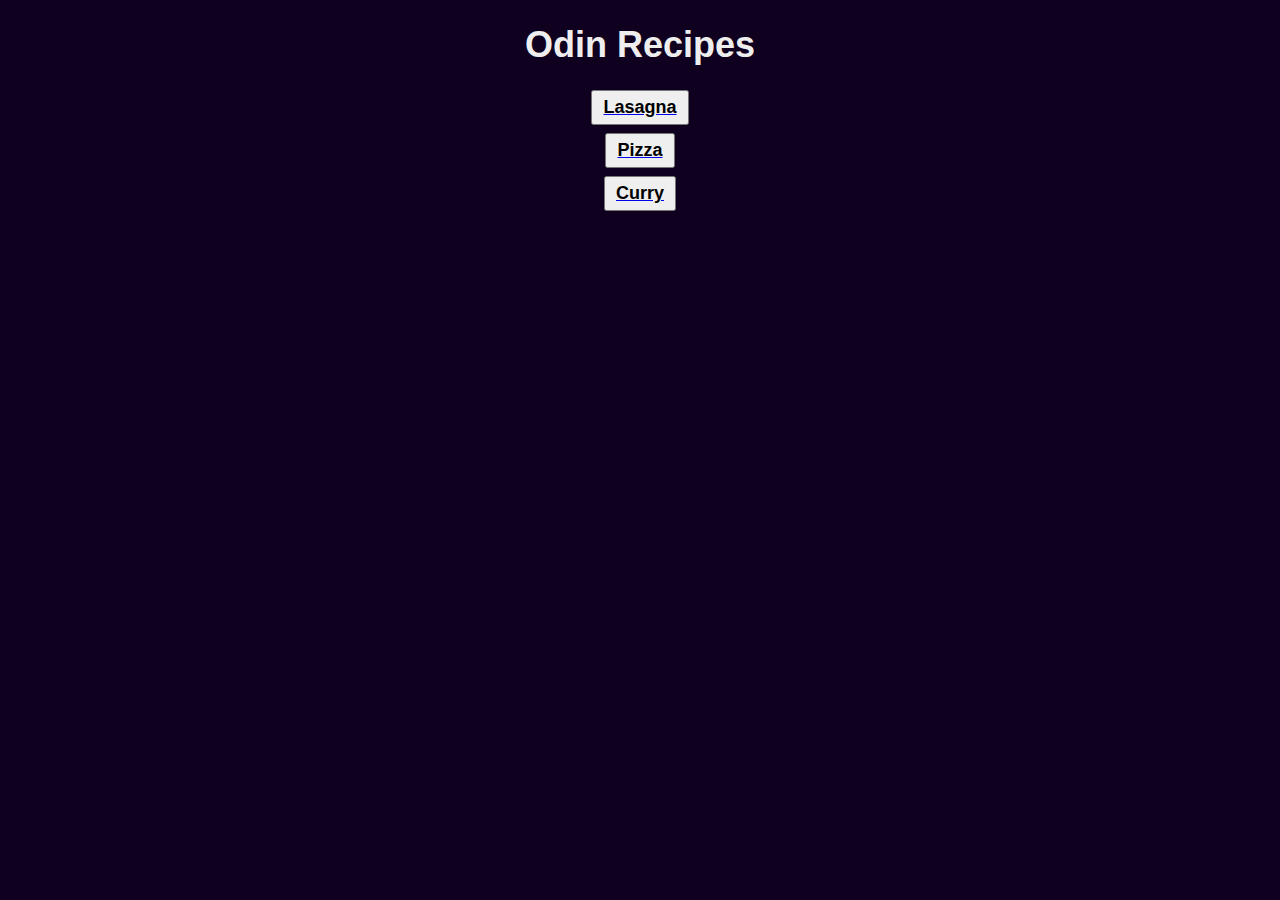
<file: index.html>
<!DOCTYPE html>
<html lang="en">

<head>
    <meta charset="utf-8">
    <link rel="stylesheet" href="./style.css">
    <title>Odin Recipes</title>
</head>

<body>
    <h1>Odin Recipes</h1>
    <a class="recipe-link" href="./recipes/lasagna.html"><button>Lasagna</button></a>
    <a class="recipe-link" href="./recipes/pizza.html"><button>Pizza</button></a>
    <a class="recipe-link" href="./recipes/curry.html"><button>Curry</button></a>
</body>

</html>
</file>
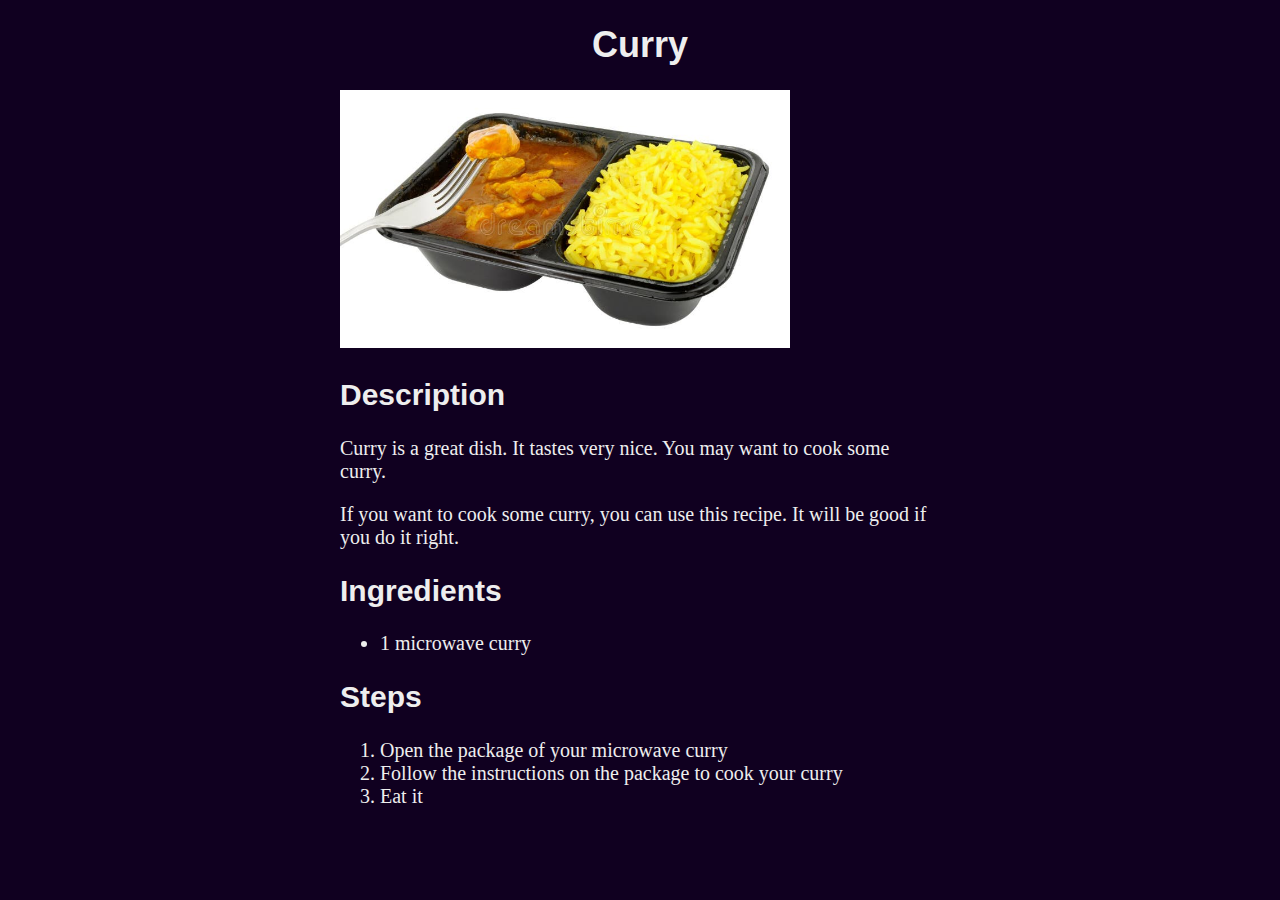
<file: recipes/curry.html>
<!DOCTYPE html>
<html lang="en">

<head>
    <meta charset="utf-8">
    <link rel="stylesheet" href="../style.css">
    <title>Curry</title>
</head>

<body>
    <h1>Curry</h1>
    <img src="../img/curry.jpg" width="450">

    <h2>Description</h2>

    <p>Curry is a great dish.
        It tastes very nice.
        You may want to cook some curry.</p>

    <p> If you want to cook some curry,
        you can use this recipe.
        It will be good if you do it right.</p>

    <h2>Ingredients</h2>
    <ul>
        <li>1 microwave curry</li>
    </ul>

    <h2>Steps</h2>
    <ol>
        <li>Open the package of your microwave curry</li>
        <li>Follow the instructions on the package to cook your curry</li>
        <li>Eat it</li>
    </ol>

</body>

</html>
</file>
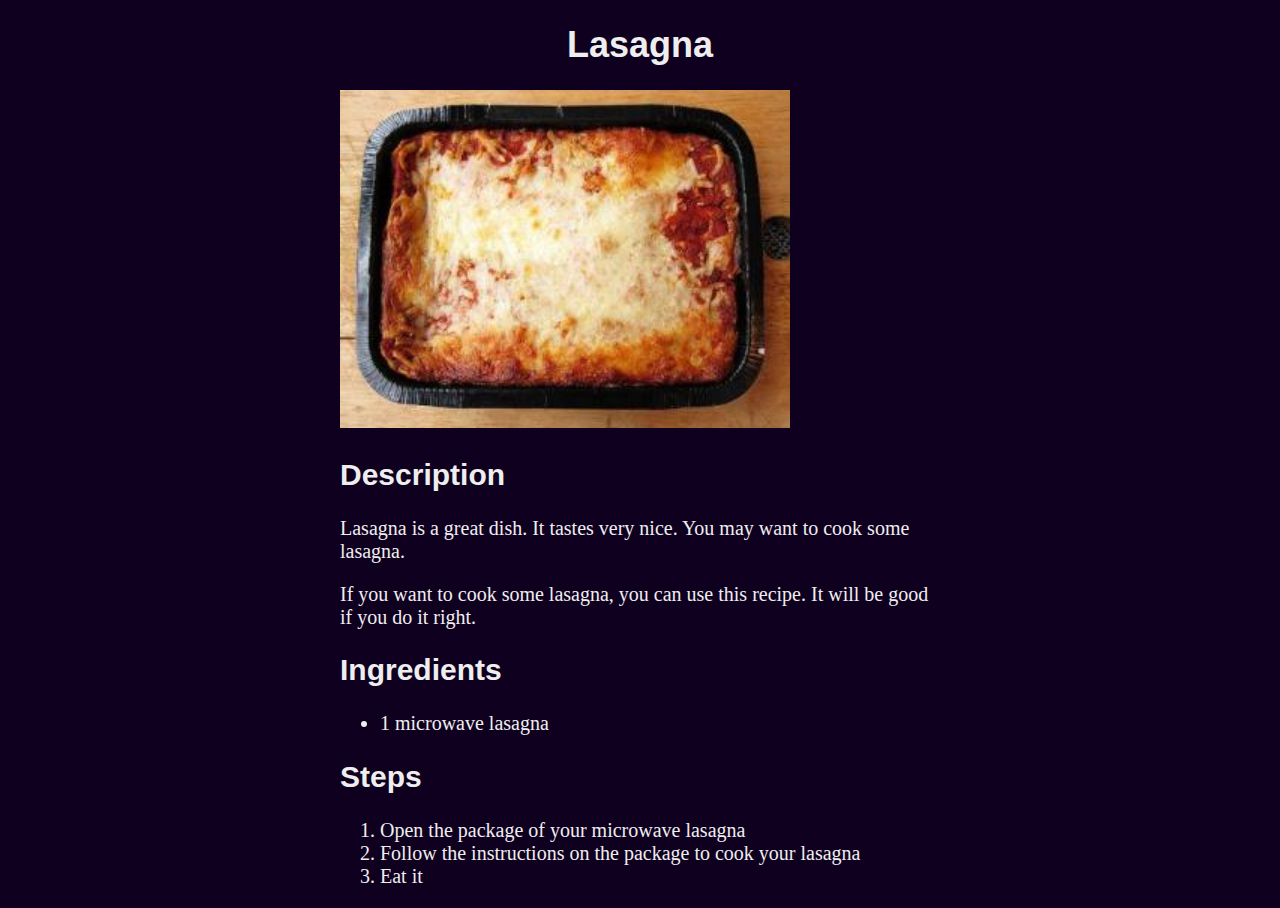
<file: recipes/lasagna.html>
<!DOCTYPE html>
<html lang="en">

<head>
    <meta charset="utf-8">
    <link rel="stylesheet" href="../style.css">
    <title>Lasagna</title>
</head>

<body>
    <h1>Lasagna</h1>
    <img src="../img/lasagna.jpg" width="450">

    <h2>Description</h2>

    <p>Lasagna is a great dish.
        It tastes very nice.
        You may want to cook some lasagna.</p>

    <p> If you want to cook some lasagna,
        you can use this recipe.
        It will be good if you do it right.</p>

    <h2>Ingredients</h2>
    <ul>
        <li>1 microwave lasagna</li>
    </ul>

    <h2>Steps</h2>
    <ol>
        <li>Open the package of your microwave lasagna</li>
        <li>Follow the instructions on the package to cook your lasagna</li>
        <li>Eat it</li>
    </ol>

</body>

</html>
</file>
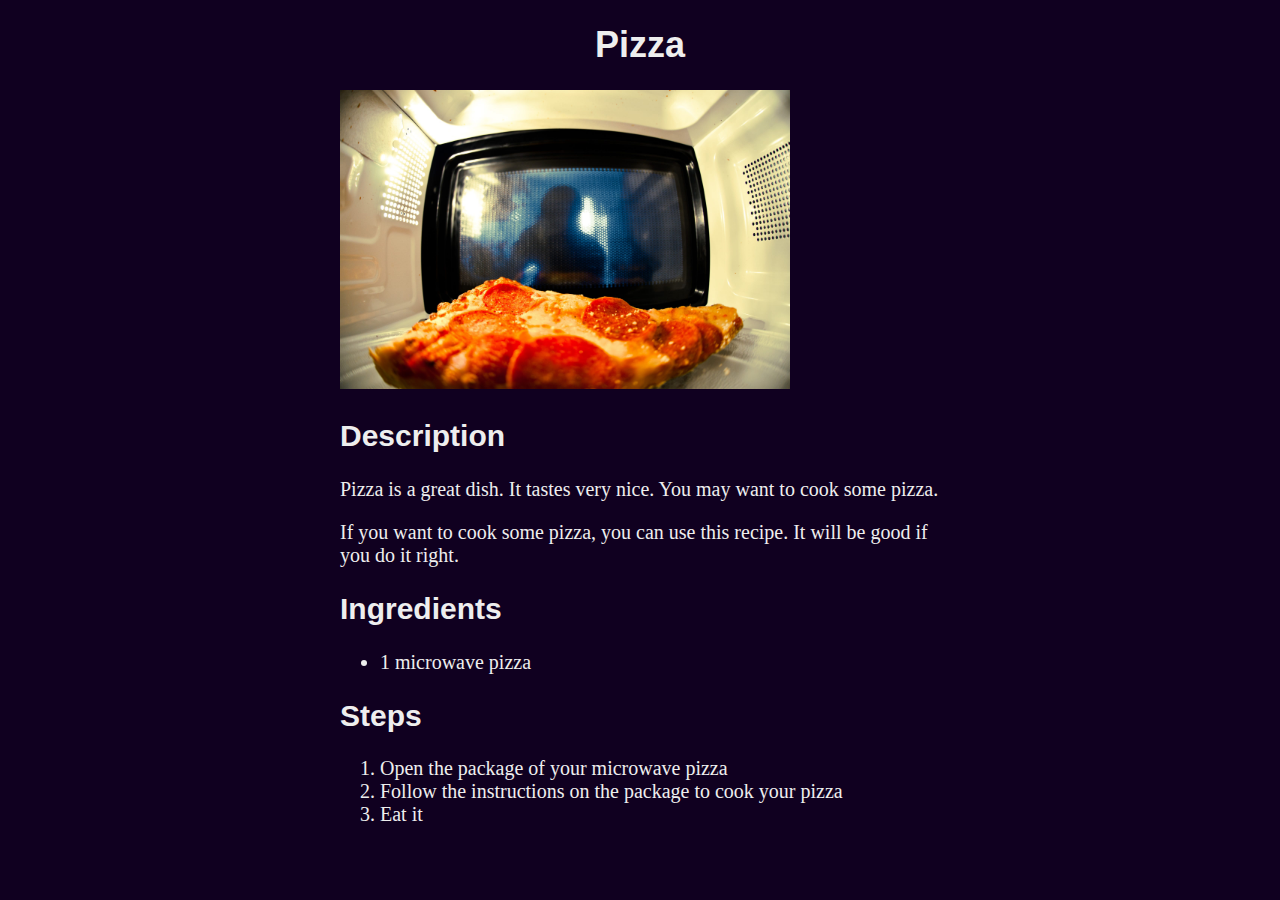
<file: recipes/pizza.html>
<!DOCTYPE html>
<html lang="en">

<head>
    <meta charset="utf-8">
    <link rel="stylesheet" href="../style.css">
    <title>Pizza</title>
</head>

<body>
    <h1>Pizza</h1>
    <img src="../img/pizza.jpg" width="450">

    <h2>Description</h2>

    <p>Pizza is a great dish.
        It tastes very nice.
        You may want to cook some pizza.</p>

    <p> If you want to cook some pizza,
        you can use this recipe.
        It will be good if you do it right.</p>

    <h2>Ingredients</h2>
    <ul>
        <li>1 microwave pizza</li>
    </ul>

    <h2>Steps</h2>
    <ol>
        <li>Open the package of your microwave pizza</li>
        <li>Follow the instructions on the package to cook your pizza</li>
        <li>Eat it</li>
    </ol>

</body>

</html>
</file>
<file: style.css>
body {
    background-color: #100020;
    color: #EEEEEE;
    font-size: 20px;
    font-family: Garamond, serif;
    width: 600px;
    margin: 20px auto;
}

h1,
h2 {
    font-family: Verdana, sans-serif;
}

h1 {
    font-size: 36px;
    text-align: center;
}

h2 {
    font-size: 30px;
}

.recipe-link button {
    display: block;
    margin: 8px auto;
    font-size: 18px;
    font-weight: bold;
    padding: 5px 10px;
}
</file>
